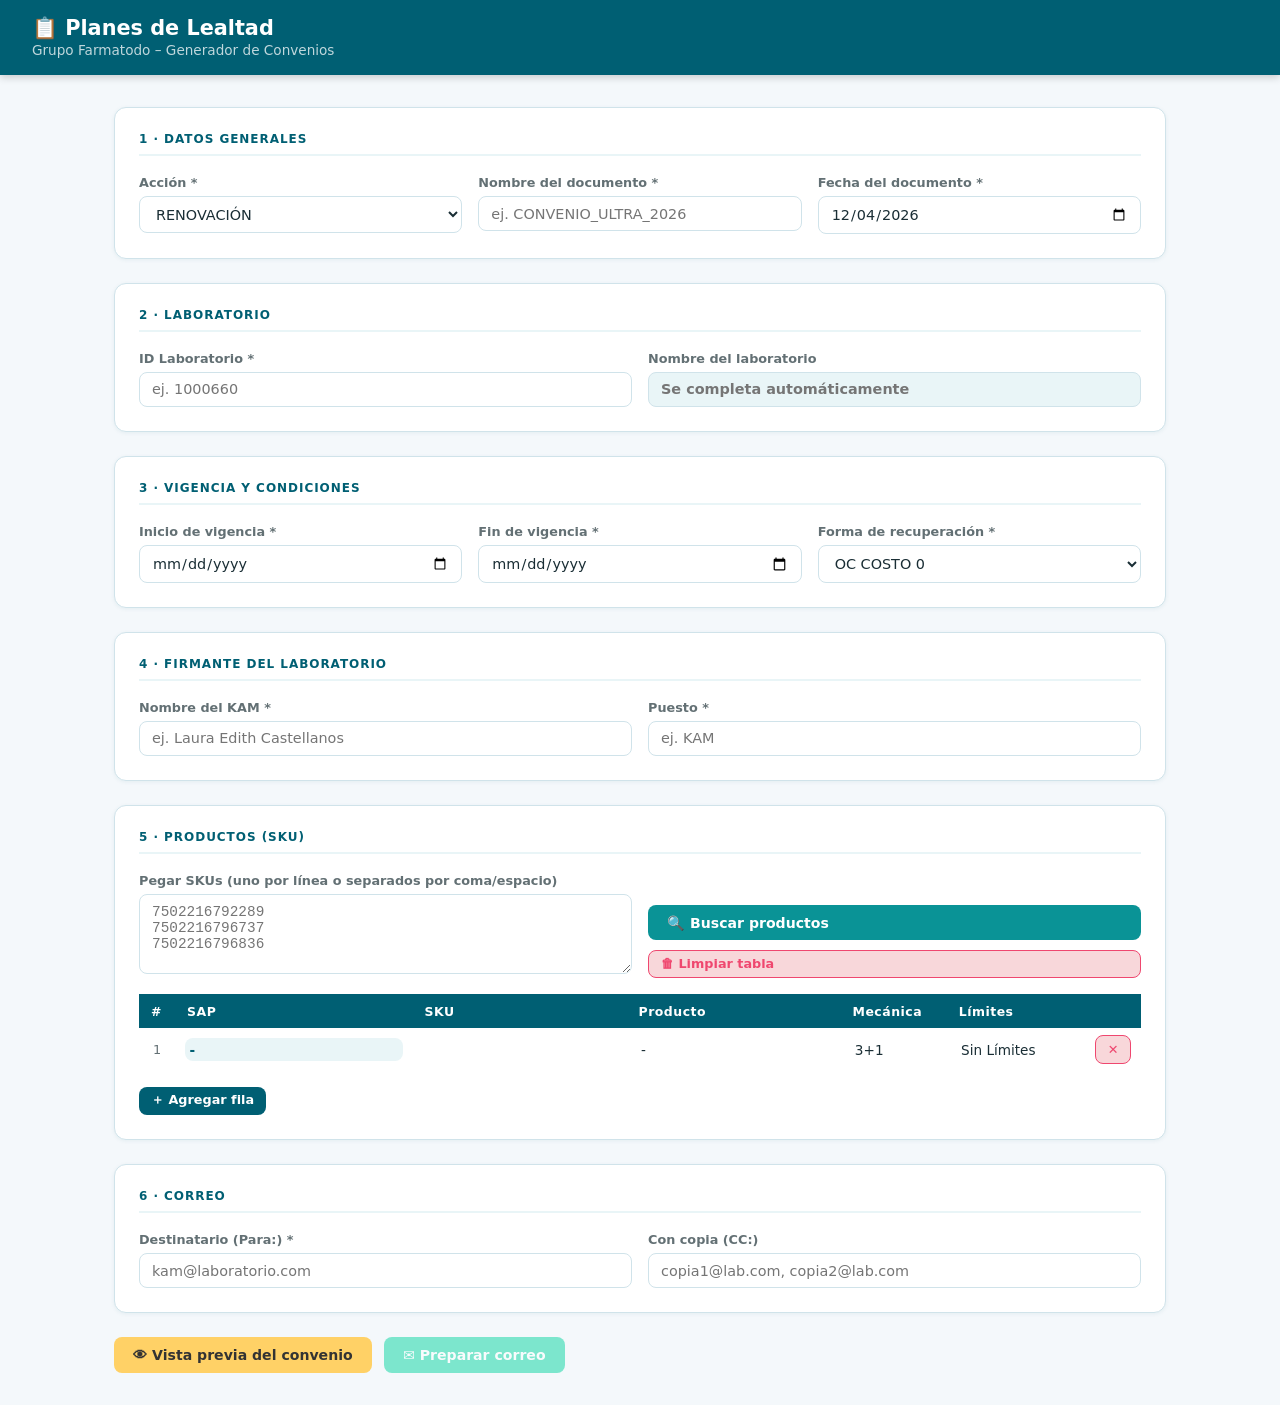
<file: app/templates/index.html>
<!DOCTYPE html>
<html lang="es">
<head>
<meta charset="UTF-8"/>
<meta name="viewport" content="width=device-width,initial-scale=1.0"/>
<title>Planes de Lealtad – Grupo Farmatodo</title>
<style>
  :root {
    --primary: #005f73;
    --accent:  #0a9396;
    --light:   #e9f5f7;
    --yellow:  #ffd166;
    --red:     #ef476f;
    --green:   #06d6a0;
    --bg:      #f4f8fb;
    --card:    #ffffff;
    --border:  #d0e3ea;
    --text:    #1a2e35;
    --muted:   #637074;
  }
  * { box-sizing: border-box; margin: 0; padding: 0; }
  body { font-family: 'Segoe UI', system-ui, sans-serif; background: var(--bg); color: var(--text); }

  header {
    background: var(--primary);
    color: #fff;
    padding: 1rem 2rem;
    display: flex;
    align-items: center;
    gap: 1rem;
    box-shadow: 0 2px 8px rgba(0,0,0,.2);
  }
  header h1 { font-size: 1.3rem; font-weight: 600; }
  header span { font-size: .85rem; opacity: .75; }

  .container { max-width: 1100px; margin: 0 auto; padding: 2rem 1.5rem; }

  .card {
    background: var(--card);
    border: 1px solid var(--border);
    border-radius: 12px;
    padding: 1.5rem;
    margin-bottom: 1.5rem;
    box-shadow: 0 1px 4px rgba(0,95,115,.07);
  }
  .card-title {
    font-size: .75rem;
    font-weight: 700;
    letter-spacing: .08em;
    text-transform: uppercase;
    color: var(--primary);
    margin-bottom: 1.2rem;
    padding-bottom: .5rem;
    border-bottom: 2px solid var(--light);
  }

  .grid { display: grid; gap: 1rem; }
  .grid-2 { grid-template-columns: repeat(2,1fr); }
  .grid-3 { grid-template-columns: repeat(3,1fr); }
  .grid-4 { grid-template-columns: repeat(4,1fr); }
  @media(max-width:700px){ .grid-2,.grid-3,.grid-4{ grid-template-columns:1fr; } }

  label { display: block; font-size: .8rem; font-weight: 600; color: var(--muted); margin-bottom: .35rem; }
  input, select, textarea {
    width: 100%; padding: .55rem .75rem;
    border: 1.5px solid var(--border);
    border-radius: 8px;
    font-size: .9rem;
    background: #fff;
    color: var(--text);
    transition: border-color .2s;
    font-family: inherit;
  }
  input:focus, select:focus, textarea:focus { outline: none; border-color: var(--accent); }
  input[readonly] { background: var(--light); color: var(--primary); font-weight: 600; }

  .id-lab-wrapper { position: relative; }
  .id-lab-wrapper input { padding-right: 2.5rem; }
  #lab-status {
    position: absolute; right: .65rem; top: 50%; transform: translateY(-50%);
    font-size: 1.1rem;
  }

  /* Tabla de productos */
  .table-scroll { overflow-x: auto; }
  table { width: 100%; border-collapse: collapse; font-size: .85rem; }
  thead th {
    background: var(--primary); color: #fff;
    padding: .6rem .75rem; text-align: left;
    font-weight: 600; font-size: .78rem; letter-spacing: .04em;
    white-space: nowrap;
  }
  tbody tr:nth-child(even) { background: var(--light); }
  tbody td { padding: .45rem .6rem; vertical-align: middle; }
  tbody td input {
    border: none; background: transparent; padding: .2rem .3rem;
    font-size: .85rem; min-width: 60px;
  }
  tbody td input:focus { background: #fff; border: 1.5px solid var(--accent); border-radius: 4px; }
  .td-sap, .td-producto { color: var(--muted); }
  .not-found { color: var(--red) !important; }
  .found { color: var(--accent) !important; }

  .btn-row { display: flex; gap: .75rem; flex-wrap: wrap; margin-top: 1rem; }
  .btn {
    display: inline-flex; align-items: center; gap: .4rem;
    padding: .6rem 1.2rem; border: none; border-radius: 8px;
    font-size: .88rem; font-weight: 600; cursor: pointer; transition: all .18s;
    font-family: inherit;
  }
  .btn-primary   { background: var(--primary); color: #fff; }
  .btn-primary:hover { background: #004f60; }
  .btn-accent    { background: var(--accent); color: #fff; }
  .btn-accent:hover  { background: #087b7e; }
  .btn-yellow    { background: var(--yellow); color: #333; }
  .btn-yellow:hover  { background: #ffc233; }
  .btn-green     { background: var(--green); color: #fff; }
  .btn-green:hover   { background: #04b589; }
  .btn-red       { background: var(--red); color: #fff; }
  .btn-danger    { background: #f8d7da; color: var(--red); border: 1.5px solid var(--red); }
  .btn-danger:hover  { background: var(--red); color: #fff; }
  .btn-sm { padding: .35rem .75rem; font-size: .8rem; }
  .btn:disabled { opacity: .5; cursor: default; }

  /* Modal */
  .modal-overlay {
    display: none; position: fixed; inset: 0;
    background: rgba(0,0,0,.5); z-index: 100;
    align-items: center; justify-content: center;
  }
  .modal-overlay.active { display: flex; }
  .modal {
    background: #fff; border-radius: 14px;
    width: min(95vw, 900px); max-height: 90vh;
    display: flex; flex-direction: column;
    box-shadow: 0 8px 32px rgba(0,0,0,.3);
  }
  .modal-header {
    padding: 1rem 1.5rem;
    display: flex; justify-content: space-between; align-items: center;
    border-bottom: 1px solid var(--border);
    background: var(--primary); color: #fff; border-radius: 14px 14px 0 0;
  }
  .modal-header h2 { font-size: 1rem; }
  .modal-close { background: none; border: none; color: #fff; font-size: 1.4rem; cursor: pointer; line-height: 1; }
  .modal-body { flex: 1; overflow: auto; padding: 1.5rem; }
  .modal-footer {
    padding: 1rem 1.5rem;
    border-top: 1px solid var(--border);
    display: flex; justify-content: flex-end; gap: .75rem;
  }

  .pdf-frame { width: 100%; height: 60vh; border: 1px solid var(--border); border-radius: 8px; }

  /* Email editor */
  .email-field { margin-bottom: 1rem; }
  .email-field label { font-weight: 700; color: var(--primary); margin-bottom: .4rem; display: block; }
  #email-subject { font-weight: 600; }
  #email-body { min-height: 160px; resize: vertical; }

  /* Toast */
  #toast {
    position: fixed; bottom: 1.5rem; right: 1.5rem;
    background: var(--primary); color: #fff;
    padding: .75rem 1.25rem; border-radius: 10px;
    font-size: .88rem; font-weight: 600;
    opacity: 0; transition: opacity .3s;
    z-index: 999; pointer-events: none;
    max-width: 320px;
  }
  #toast.show { opacity: 1; }

  .spinner {
    display: inline-block; width: 14px; height: 14px;
    border: 2px solid rgba(255,255,255,.4);
    border-top-color: #fff; border-radius: 50%;
    animation: spin .6s linear infinite;
  }
  @keyframes spin { to { transform: rotate(360deg); } }

  .badge {
    display: inline-block; padding: .2rem .6rem;
    border-radius: 20px; font-size: .75rem; font-weight: 700;
    background: var(--light); color: var(--primary);
  }
  .badge-renovacion { background: #fff3e0; color: #e65100; }
  .badge-nuevo { background: #e8f5e9; color: #2e7d32; }

  .sku-paste-area {
    min-height: 80px; font-family: monospace;
    resize: vertical;
  }
</style>
</head>
<body>

<header>
  <div>
    <h1>📋 Planes de Lealtad</h1>
    <span>Grupo Farmatodo – Generador de Convenios</span>
  </div>
</header>

<div class="container">

  <!-- ── Sección 1: Datos generales ── -->
  <div class="card">
    <div class="card-title">1 · Datos generales</div>
    <div class="grid grid-3">
      <div>
        <label>Acción *</label>
        <select id="accion">
          <option value="RENOVACION">RENOVACIÓN</option>
          <option value="NUEVO">NUEVO PLAN</option>
        </select>
      </div>
      <div>
        <label>Nombre del documento *</label>
        <input type="text" id="nombre-documento" placeholder="ej. CONVENIO_ULTRA_2026"/>
      </div>
      <div>
        <label>Fecha del documento *</label>
        <input type="date" id="fecha-doc"/>
      </div>
    </div>
  </div>

  <!-- ── Sección 2: Laboratorio ── -->
  <div class="card">
    <div class="card-title">2 · Laboratorio</div>
    <div class="grid grid-2">
      <div>
        <label>ID Laboratorio *</label>
        <div class="id-lab-wrapper">
          <input type="text" id="id-lab" placeholder="ej. 1000660" oninput="lookupLab()"/>
          <span id="lab-status"></span>
        </div>
      </div>
      <div>
        <label>Nombre del laboratorio</label>
        <input type="text" id="nombre-lab" readonly placeholder="Se completa automáticamente"/>
      </div>
    </div>
  </div>

  <!-- ── Sección 3: Vigencia y condiciones ── -->
  <div class="card">
    <div class="card-title">3 · Vigencia y condiciones</div>
    <div class="grid grid-3">
      <div>
        <label>Inicio de vigencia *</label>
        <input type="date" id="inicio-vigencia"/>
      </div>
      <div>
        <label>Fin de vigencia *</label>
        <input type="date" id="fin-vigencia"/>
      </div>
      <div>
        <label>Forma de recuperación *</label>
        <select id="forma-recuperacion">
          <option value="OC COSTO 0">OC COSTO 0</option>
          <option value="FACTURA">FACTURA</option>
          <option value="NC">NC</option>
        </select>
      </div>
    </div>
  </div>

  <!-- ── Sección 4: Firmante del laboratorio ── -->
  <div class="card">
    <div class="card-title">4 · Firmante del laboratorio</div>
    <div class="grid grid-2">
      <div>
        <label>Nombre del KAM *</label>
        <input type="text" id="nombre-kam" placeholder="ej. Laura Edith Castellanos"/>
      </div>
      <div>
        <label>Puesto *</label>
        <input type="text" id="puesto" placeholder="ej. KAM"/>
      </div>
    </div>
  </div>

  <!-- ── Sección 5: Productos ── -->
  <div class="card">
    <div class="card-title">5 · Productos (SKU)</div>
    <div class="grid grid-2" style="margin-bottom:1rem;">
      <div>
        <label>Pegar SKUs (uno por línea o separados por coma/espacio)</label>
        <textarea id="sku-input" class="sku-paste-area" placeholder="7502216792289&#10;7502216796737&#10;7502216796836"></textarea>
      </div>
      <div style="display:flex;flex-direction:column;justify-content:flex-end;gap:.6rem;">
        <button class="btn btn-accent" onclick="lookupSkus()">🔍 Buscar productos</button>
        <button class="btn btn-danger btn-sm" onclick="clearTable()">🗑 Limpiar tabla</button>
      </div>
    </div>

    <div class="table-scroll">
      <table id="productos-table">
        <thead>
          <tr>
            <th style="width:36px;">#</th>
            <th>SAP</th>
            <th>SKU</th>
            <th>Producto</th>
            <th>Mecánica</th>
            <th>Límites</th>
            <th style="width:40px;"></th>
          </tr>
        </thead>
        <tbody id="productos-body">
          <!-- rows inserted by JS -->
        </tbody>
      </table>
    </div>
    <div class="btn-row">
      <button class="btn btn-primary btn-sm" onclick="addRow()">＋ Agregar fila</button>
    </div>
  </div>

  <!-- ── Sección 6: Correo ── -->
  <div class="card">
    <div class="card-title">6 · Correo</div>
    <div class="grid grid-2">
      <div>
        <label>Destinatario (Para:) *</label>
        <input type="email" id="correo-to" placeholder="kam@laboratorio.com"/>
      </div>
      <div>
        <label>Con copia (CC:)</label>
        <input type="text" id="correo-cc" placeholder="copia1@lab.com, copia2@lab.com"/>
      </div>
    </div>
  </div>

  <!-- ── Botones de acción ── -->
  <div class="btn-row">
    <button class="btn btn-yellow" id="btn-preview" onclick="preview()">
      👁 Vista previa del convenio
    </button>
    <button class="btn btn-green" id="btn-send" onclick="openEmailModal()" disabled>
      ✉ Preparar correo
    </button>
  </div>

</div><!-- /container -->

<!-- ── Modal: Vista previa PDF ── -->
<div class="modal-overlay" id="preview-modal">
  <div class="modal">
    <div class="modal-header">
      <h2>Vista previa del convenio</h2>
      <button class="modal-close" onclick="closeModal('preview-modal')">✕</button>
    </div>
    <div class="modal-body">
      <div id="preview-content" style="text-align:center;padding:2rem;color:var(--muted);">
        Generando documento…
      </div>
    </div>
    <div class="modal-footer">
      <a id="btn-download-pdf" class="btn btn-primary" href="#" download style="display:none;">⬇ Descargar PDF</a>
      <a id="btn-download-docx" class="btn btn-accent" href="#" download style="display:none;">⬇ Descargar Word</a>
      <button class="btn btn-green" onclick="approveAndEmail()">✅ Aprobar y preparar correo</button>
      <button class="btn btn-danger" onclick="closeModal('preview-modal')">✕ Cerrar</button>
    </div>
  </div>
</div>

<!-- ── Modal: Correo ── -->
<div class="modal-overlay" id="email-modal">
  <div class="modal">
    <div class="modal-header">
      <h2>✉ Preparar correo</h2>
      <button class="modal-close" onclick="closeModal('email-modal')">✕</button>
    </div>
    <div class="modal-body">
      <div class="email-field">
        <label>Para:</label>
        <input type="text" id="email-to"/>
      </div>
      <div class="email-field">
        <label>CC:</label>
        <input type="text" id="email-cc"/>
      </div>
      <div class="email-field">
        <label>Asunto:</label>
        <input type="text" id="email-subject"/>
      </div>
      <div class="email-field">
        <label>Cuerpo:</label>
        <textarea id="email-body"></textarea>
      </div>
      <p style="font-size:.8rem;color:var(--muted);margin-top:.5rem;">
        💡 Puedes editar el texto antes de abrir en tu cliente de correo.
      </p>
    </div>
    <div class="modal-footer">
      <a id="btn-attach-pdf" class="btn btn-primary" href="#" download style="display:none;">⬇ PDF adjunto</a>
      <button class="btn btn-green" onclick="openMailto()">📧 Abrir en Outlook / correo</button>
      <button class="btn btn-danger" onclick="closeModal('email-modal')">✕ Cerrar</button>
    </div>
  </div>
</div>

<div id="toast"></div>

<script>
// ── State ──────────────────────────────────────────────────────────────────
let lastPdfUrl = null;
let lastDocxUrl = null;
let previewApproved = false;

// ── Init ───────────────────────────────────────────────────────────────────
document.addEventListener('DOMContentLoaded', () => {
  const today = new Date().toISOString().split('T')[0];
  document.getElementById('fecha-doc').value = today;
  addRow(); // start with one empty row
});

// ── Toast ──────────────────────────────────────────────────────────────────
function toast(msg, duration=3000) {
  const el = document.getElementById('toast');
  el.textContent = msg;
  el.classList.add('show');
  setTimeout(() => el.classList.remove('show'), duration);
}

// ── Lab lookup ─────────────────────────────────────────────────────────────
let labTimer = null;
function lookupLab() {
  clearTimeout(labTimer);
  labTimer = setTimeout(async () => {
    const id = document.getElementById('id-lab').value.trim();
    const statusEl = document.getElementById('lab-status');
    const nameEl = document.getElementById('nombre-lab');
    if (!id) { nameEl.value = ''; statusEl.textContent = ''; return; }
    const res = await fetch(`/api/lab?id=${encodeURIComponent(id)}`);
    const data = await res.json();
    if (data.nombre) {
      nameEl.value = data.nombre;
      statusEl.textContent = '✅';
    } else {
      nameEl.value = '';
      statusEl.textContent = '❌';
    }
  }, 350);
}

// ── Producto table ─────────────────────────────────────────────────────────
let rowCount = 0;

function addRow(sap='-', sku='', producto='-', mecanica='3+1', limites='Sin Límites', found=null) {
  rowCount++;
  const tbody = document.getElementById('productos-body');
  const tr = document.createElement('tr');
  tr.id = `row-${rowCount}`;
  const sapClass = found === false ? 'not-found' : found === true ? 'found' : '';
  tr.innerHTML = `
    <td style="text-align:center;color:var(--muted);font-size:.8rem;">${rowCount}</td>
    <td class="td-sap ${sapClass}"><input type="text" value="${esc(sap)}" readonly tabindex="-1"/></td>
    <td><input type="text" value="${esc(sku)}" oninput="onSkuChange(this,${rowCount})"/></td>
    <td class="td-producto ${sapClass}"><input type="text" value="${esc(producto)}"/></td>
    <td><input type="text" value="${esc(mecanica)}" style="width:80px;"/></td>
    <td><input type="text" value="${esc(limites)}" style="width:110px;"/></td>
    <td><button class="btn btn-danger btn-sm" onclick="removeRow(${rowCount})" title="Eliminar fila">✕</button></td>
  `;
  tbody.appendChild(tr);
  renumberRows();
}

function esc(s) { return String(s).replace(/"/g,'&quot;'); }

function removeRow(id) {
  const el = document.getElementById(`row-${id}`);
  if (el) el.remove();
  renumberRows();
}

function renumberRows() {
  const rows = document.querySelectorAll('#productos-body tr');
  rows.forEach((tr, i) => { tr.cells[0].textContent = i + 1; });
}

function clearTable() {
  document.getElementById('productos-body').innerHTML = '';
  rowCount = 0;
  addRow();
}

function onSkuChange(input, id) {
  const sku = input.value.trim();
  if (!sku) return;
  clearTimeout(input._timer);
  input._timer = setTimeout(async () => {
    const res = await fetch('/api/sku', { method:'POST', headers:{'Content-Type':'application/json'}, body: JSON.stringify({skus:[sku]}) });
    const [entry] = await res.json();
    const tr = document.getElementById(`row-${id}`);
    if (!tr) return;
    const sapInput = tr.querySelectorAll('input')[0];
    const prodInput = tr.querySelectorAll('input')[2];
    sapInput.value = entry.sap;
    prodInput.value = entry.producto;
    tr.querySelector('.td-sap').className = `td-sap ${entry.found?'found':'not-found'}`;
    tr.querySelector('.td-producto').className = `td-producto ${entry.found?'found':'not-found'}`;
  }, 400);
}

async function lookupSkus() {
  const raw = document.getElementById('sku-input').value.trim();
  if (!raw) { toast('Pega al menos un SKU primero.'); return; }
  const skus = raw.split(/[\n,;\s]+/).map(s=>s.trim()).filter(Boolean);
  if (!skus.length) return;

  const res = await fetch('/api/sku', { method:'POST', headers:{'Content-Type':'application/json'}, body: JSON.stringify({skus}) });
  const entries = await res.json();

  // Clear table first
  document.getElementById('productos-body').innerHTML = '';
  rowCount = 0;

  // Get default mecanica/limites from first existing row (if any)
  for (const entry of entries) {
    addRow(entry.sap, entry.sku, entry.producto, '3+1', 'Sin Límites', entry.found);
  }
  const found = entries.filter(e=>e.found).length;
  toast(`${found} de ${entries.length} SKUs encontrados.`);
}

// ── Collect form data ──────────────────────────────────────────────────────
function collectData() {
  const rows = document.querySelectorAll('#productos-body tr');
  const productos = [];
  rows.forEach(tr => {
    const inputs = tr.querySelectorAll('input');
    const sap = inputs[0].value.trim();
    const sku = inputs[1].value.trim();
    const producto = inputs[2].value.trim();
    const mecanica = inputs[3].value.trim();
    const limites = inputs[4].value.trim();
    if (sku || sap !== '-') productos.push({sap, sku, producto, mecanica, limites});
  });

  // Format fecha for display in document (Spanish)
  const fechaRaw = document.getElementById('fecha-doc').value;
  const months = ['enero','febrero','marzo','abril','mayo','junio','julio','agosto','septiembre','octubre','noviembre','diciembre'];
  let fechaDoc = fechaRaw;
  if (fechaRaw) {
    const dt = new Date(fechaRaw + 'T00:00:00');
    fechaDoc = `${dt.getDate()} de ${months[dt.getMonth()]}, ${dt.getFullYear()}`;
  }

  return {
    accion: document.getElementById('accion').value,
    nombre_documento: document.getElementById('nombre-documento').value,
    fecha_doc: fechaDoc,
    fecha_raw: fechaRaw,
    id_lab: document.getElementById('id-lab').value,
    nombre_lab: document.getElementById('nombre-lab').value,
    inicio_vigencia: document.getElementById('inicio-vigencia').value,
    fin_vigencia: document.getElementById('fin-vigencia').value,
    forma_recuperacion: document.getElementById('forma-recuperacion').value,
    nombre_kam: document.getElementById('nombre-kam').value,
    puesto: document.getElementById('puesto').value,
    correo_to: document.getElementById('correo-to').value,
    correo_cc: document.getElementById('correo-cc').value,
    productos,
  };
}

function validate(data) {
  if (!data.nombre_lab) { toast('⚠ Ingresa un ID de laboratorio válido.'); return false; }
  if (!data.inicio_vigencia || !data.fin_vigencia) { toast('⚠ Selecciona las fechas de vigencia.'); return false; }
  if (!data.nombre_kam) { toast('⚠ Ingresa el nombre del KAM.'); return false; }
  if (data.productos.length === 0) { toast('⚠ Agrega al menos un producto.'); return false; }
  return true;
}

// ── Preview ────────────────────────────────────────────────────────────────
async function preview() {
  const data = collectData();
  if (!validate(data)) return;

  const btn = document.getElementById('btn-preview');
  btn.disabled = true;
  btn.innerHTML = '<span class="spinner"></span> Generando…';

  openModal('preview-modal');
  document.getElementById('preview-content').innerHTML = '<p style="color:var(--muted)">⏳ Generando documento, un momento…</p>';

  try {
    const res = await fetch('/api/preview', { method:'POST', headers:{'Content-Type':'application/json'}, body: JSON.stringify(data) });
    const result = await res.json();

    const dlPdf = document.getElementById('btn-download-pdf');
    const dlDocx = document.getElementById('btn-download-docx');

    if (result.ok && result.pdf_url) {
      lastPdfUrl = result.pdf_url;
      document.getElementById('preview-content').innerHTML = `<iframe src="${result.pdf_url}" class="pdf-frame"></iframe>`;
      dlPdf.href = result.pdf_url;
      dlPdf.style.display = 'inline-flex';
    } else if (result.docx_url) {
      lastDocxUrl = result.docx_url;
      document.getElementById('preview-content').innerHTML = `
        <div style="padding:2rem;text-align:center;">
          <p style="margin-bottom:1rem;color:var(--muted);">Vista previa en PDF no disponible (LibreOffice no instalado).<br>Descarga el archivo Word para revisarlo.</p>
          <a href="${result.docx_url}" class="btn btn-accent" download>⬇ Descargar Word para revisar</a>
        </div>`;
      dlDocx.href = result.docx_url;
      dlDocx.style.display = 'inline-flex';
    }
  } catch(e) {
    document.getElementById('preview-content').innerHTML = '<p style="color:var(--red)">Error al generar el documento.</p>';
  }

  btn.disabled = false;
  btn.innerHTML = '👁 Vista previa del convenio';
}

function approveAndEmail() {
  previewApproved = true;
  closeModal('preview-modal');
  document.getElementById('btn-send').disabled = false;
  openEmailModal();
}

// ── Email modal ────────────────────────────────────────────────────────────
async function openEmailModal() {
  const data = collectData();
  if (!validate(data)) return;

  const res = await fetch('/api/email_body', { method:'POST', headers:{'Content-Type':'application/json'}, body: JSON.stringify(data) });
  const email = await res.json();

  document.getElementById('email-to').value = data.correo_to;
  document.getElementById('email-cc').value = data.correo_cc;
  document.getElementById('email-subject').value = email.subject;
  document.getElementById('email-body').value = email.body;

  if (lastPdfUrl) {
    const a = document.getElementById('btn-attach-pdf');
    a.href = lastPdfUrl;
    a.style.display = 'inline-flex';
  }

  openModal('email-modal');
}

function openMailto() {
  const to = document.getElementById('email-to').value;
  const cc = document.getElementById('email-cc').value;
  const subject = encodeURIComponent(document.getElementById('email-subject').value);
  const body = encodeURIComponent(document.getElementById('email-body').value);
  let mailto = `mailto:${to}?subject=${subject}&body=${body}`;
  if (cc) mailto += `&cc=${encodeURIComponent(cc)}`;
  window.location.href = mailto;
  toast('✅ Abriendo cliente de correo…');
}

// ── Modal helpers ──────────────────────────────────────────────────────────
function openModal(id) { document.getElementById(id).classList.add('active'); }
function closeModal(id) { document.getElementById(id).classList.remove('active'); }
document.querySelectorAll('.modal-overlay').forEach(el => {
  el.addEventListener('click', e => { if (e.target === el) el.classList.remove('active'); });
});
</script>
</body>
</html>
</file>
